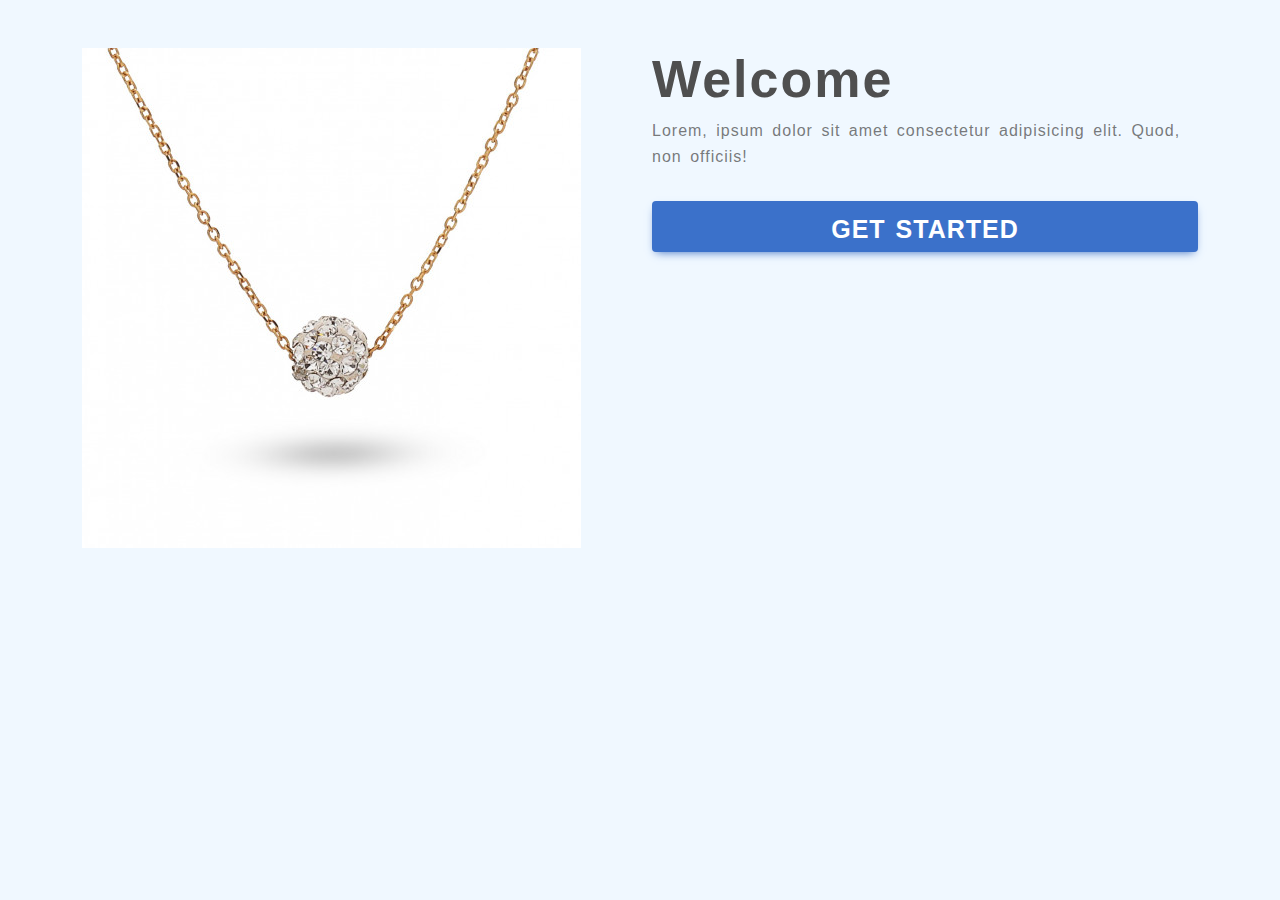
<file: index.html>
<!DOCTYPE html>
<html lang="en">
<head>
  <meta charset="UTF-8">
  <meta name="viewport" content="width=device-width, initial-scale=1.0">
  <title>Document</title>
  <!-- google font -->
  <link rel="preconnect" href="https://fonts.googleapis.com">
  <link rel="preconnect" href="https://fonts.gstatic.com" crossorigin>
  <!-- اختار نوع خط وخد الكود بتاعه هنا  -->
  <!-- wow css -->
  <link rel="stylesheet" href="files/css/wow.css">
  <!-- animate css -->
  <link rel="stylesheet" href="files/css/animate.min.css">
  <!-- fontawesome css -->
  <link rel="stylesheet" href="files/css/all.min.css">
  <!-- bootstrap css -->
  <link rel="stylesheet" href="files/css/bootstrap.min.css">
  <!-- mdbootstrap css -->
  <link rel="stylesheet" href="files/css/mdb.min.css">
  <!-- style css -->
  <link rel="stylesheet" href="css/index.css">
</head>
<body>
<div class="container">
    <div class="row">
       <!-- left-side -->
        <div class="col-md-6 mt-5">
<img src="img/3123i2lmPiL._AC_SY780_.jpg">
        </div>
        <!-- right-side -->
        <div class="col-md-6 mt-5">
<h2 class="welcome">Welcome</h2>
<p class="text-muted">Lorem, ipsum dolor sit amet consectetur adipisicing elit. Quod, non officiis!</p>
        <a href="about.html" target="_blank"  class="btn btn-primary form-control link">Get Started</a>
        </div>
    </div>
</div>




  <!-- wow js -->
  <script src="files/js/wow.js"></script>
  <script>
    new WOW().init();
  </script>
  <!-- wow js -->
  <!-- fontawesome js   -->
  <script src="files/js/all.min.js"></script>
  <!-- bootstrap js -->
  <script src="files/js/jquery.slim.min.js"></script>
  <script src="files/js/popper.min.js"></script>
  <script src="files/js/bootstrap.min.js"></script>
  <!-- mdbootstrap js -->
  <script src="files/js/mdb.umd.min.js"></script>
  </body>
</html>
</file>
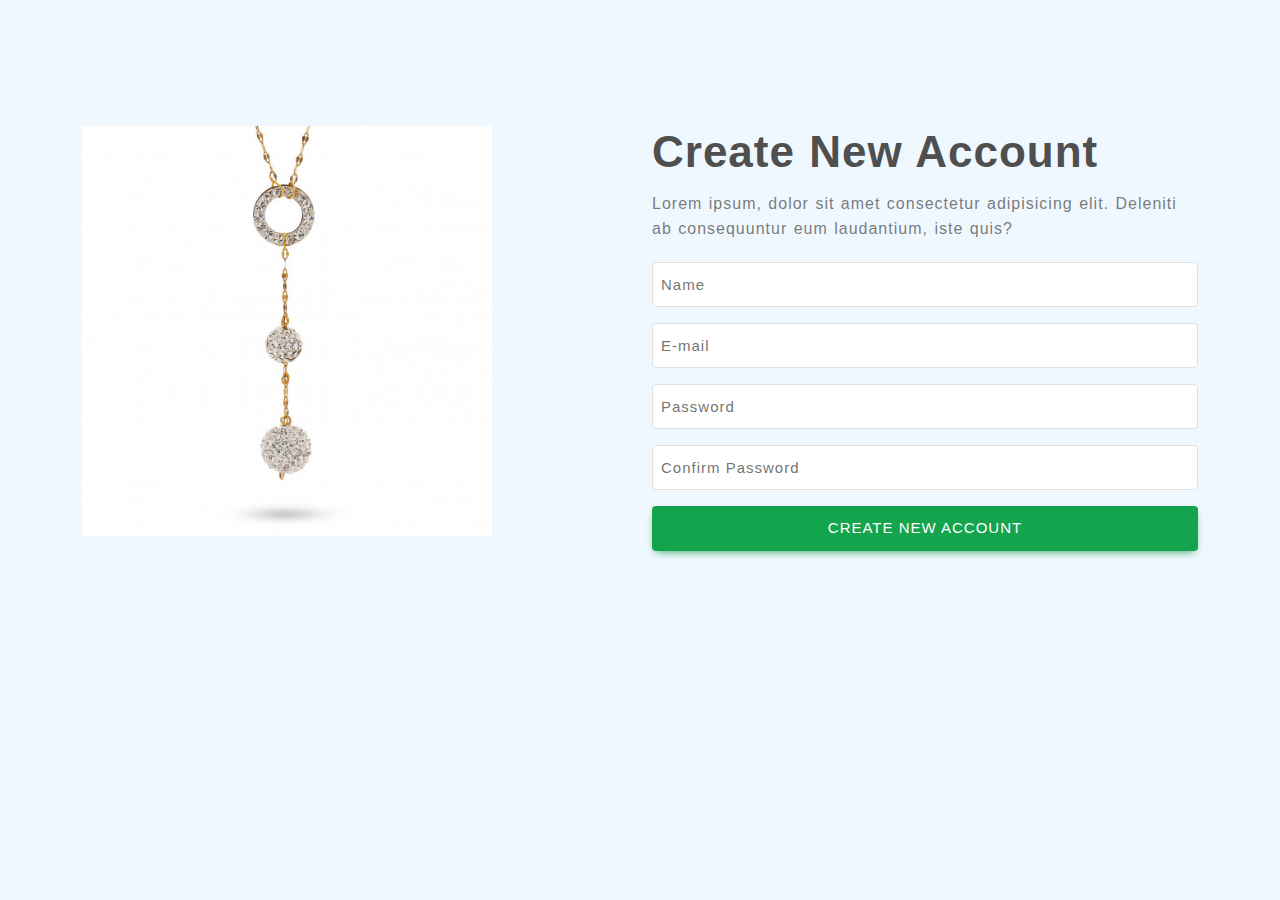
<file: about.html>
<!DOCTYPE html>
<html lang="en">

<head>
  <meta charset="UTF-8">
  <meta name="viewport" content="width=device-width, initial-scale=1.0">
  <title>Document</title>
  <!-- google font -->
  <link rel="preconnect" href="https://fonts.googleapis.com">
  <link rel="preconnect" href="https://fonts.gstatic.com" crossorigin>
  <!-- اختار نوع خط وخد الكود بتاعه هنا  -->
  <!-- wow css -->
  <link rel="stylesheet" href="files/css/wow.css">
  <!-- animate css -->
  <link rel="stylesheet" href="files/css/animate.min.css">
  <!-- fontawesome css -->
  <link rel="stylesheet" href="files/css/all.min.css">
  <!-- bootstrap css -->
  <link rel="stylesheet" href="files/css/bootstrap.min.css">
  <!-- mdbootstrap css -->
  <link rel="stylesheet" href="files/css/mdb.min.css">
  <!-- style css -->
  <link rel="stylesheet" href="css/about.css">
</head>
<body>
  <div class="container mt-5">
    <div class="row">
      <!-- left-side -->
      <div class="col-md-6 mt-5">
        <img src="img/56f58c5bbae6320e1aa5d36445fd722b.jpg" class="w-75">
      </div>
      <!-- right-side -->
      <div class="col-md-6 mt-5">
       <h2>Create New Account</h2>
       <p class="text-muted">Lorem ipsum, dolor sit amet consectetur adipisicing elit. Deleniti ab consequuntur eum laudantium, iste quis?</p>
       <h4 id="result"></h4>
       <form class="d-flex flex-column justify-content-center" onsubmit="return validation()" action="hello.html" method="post" target="_blank">
          <input id="name" type="text" placeholder="Name" name="name" class="form-control form mb-3 p-2 ">
          <input id="mail" type="email" placeholder="E-mail" name="email" class="form-control form mb-3 p-2">
          <input id="pass" type="password" placeholder="Password" name="pass" class="form-control form mb-3 p-2">
          <input id="confirm" type="password" placeholder="Confirm Password" name="confirm" class="form-control form mb-3 p-2">
          <input id="" type="submit" value="Create New Account" class="form-control form btn btn-success mb-3 p-2">
        </form>
      </div>
    </div>
  </div>




  <!-- wow js -->
  <script src="files/js/wow.js"></script>
  <script>
    new WOW().init();
  </script>
  <!-- wow js -->
  <!-- fontawesome js   -->
  <script src="files/js/all.min.js"></script>
  <!-- bootstrap js -->
  <script src="files/js/jquery.slim.min.js"></script>
  <script src="files/js/popper.min.js"></script>
  <script src="files/js/bootstrap.min.js"></script>
  <!-- mdbootstrap js -->
  <script src="files/js/mdb.umd.min.js"></script>
  <!-- main js -->
  <script src="js/main.js"></script>
</body>

</html>
</file>
<file: css/index.css>
body{
    background-color: aliceblue;
}
.welcome{
    font-size: 52px;
    font-weight: 900;
    letter-spacing: 2px;
}
p{
    letter-spacing: 1px;
    word-spacing: 3px;
}
.link{
    font-weight: 800;
    font-size: 25px;
    letter-spacing: 1px;
    word-spacing: 2px;
    margin-top: 15px;
}
</file>
<file: css/about.css>
body{
    background-color: aliceblue;
    padding: 30px;
}
h2{
    font-size: 44px;
    font-weight: 800;
    letter-spacing: 1px;
    word-spacing: 1px;
    margin-bottom: 12px;
}
p{
    letter-spacing: 1px;
    word-spacing: 1px;
    font-size: 16px;
    margin-bottom: 20px;
}
.form{
    height: 45px;
    font-size: 15px;
    letter-spacing: 1px;
}
</file>
